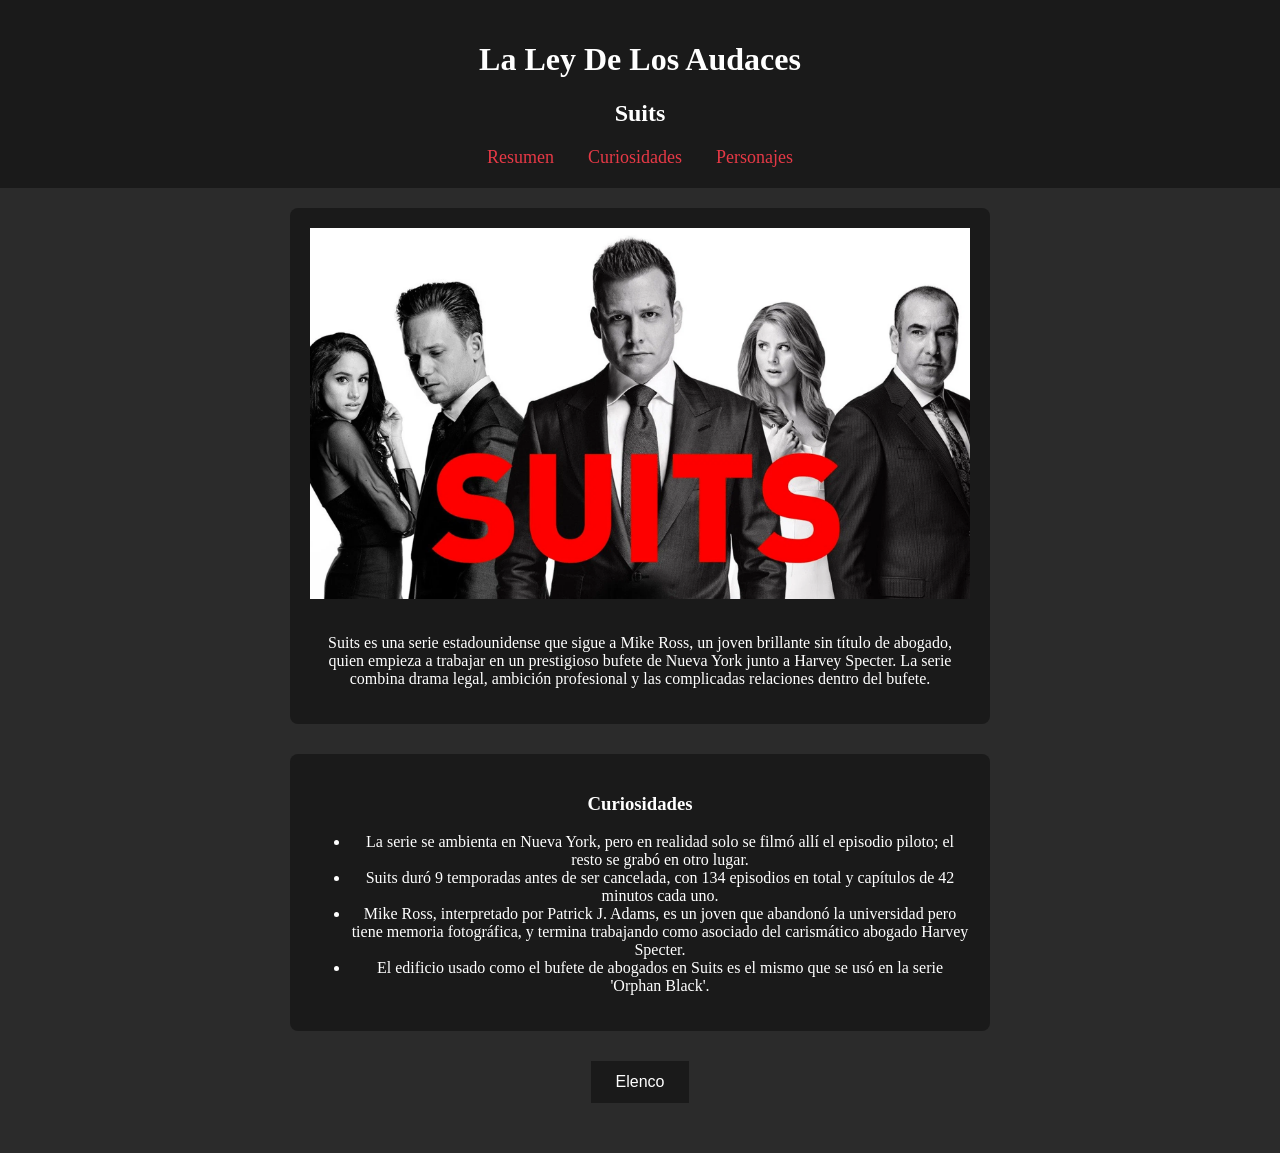
<file: programcion-web/PRACTICA1/html/index.html>
<!DOCTYPE html>
<html lang="es">
<head>
    <meta charset="UTF-8">
    <title><Mi Serie Favorita></title>
    <link rel="stylesheet" href="css/styles.css">
</head>
<body>

<header>
    <h1> La Ley De Los Audaces </h1>
    <h2> Suits </h2>
    <nav>
        <a href="#resumen">Resumen</a>
        <a href="#curiosidades">Curiosidades</a>
        <a href="#personajes">Personajes</a>
    </nav>
</header>
<main>


<section id="resumen">
   <img src="Rsc/suits.webp" alt="Los Que No Pierden">
   <p>Suits es una serie estadounidense que sigue a Mike Ross, un joven brillante sin título de abogado, quien empieza a trabajar en un prestigioso bufete de Nueva York junto a Harvey Specter. La serie combina drama legal, ambición profesional y las complicadas relaciones dentro del bufete.</p>

</section>

<section id="curiosidades">
    <h3> Curiosidades </h3>
    <ul>
        <li>La serie se ambienta en Nueva York, pero en realidad solo se filmó allí el episodio piloto; el resto se grabó en otro lugar.</li>
        
        <li>Suits duró 9 temporadas antes de ser cancelada, con 134 episodios en total y capítulos de 42 minutos cada uno.</li>
        <li>Mike Ross, interpretado por Patrick J. Adams, es un joven que abandonó la universidad pero tiene memoria fotográfica, y termina trabajando como asociado del carismático abogado Harvey Specter.</li>
        <li>El edificio usado como el bufete de abogados en Suits es el mismo que se usó en la serie 'Orphan Black'.</li>
        
    </ul>

</section>

<section id="personajes">
    <a href="https://es.wikipedia.org/wiki/Anexo:Personajes_de_Suits">
        <button>Elenco</button>
    </a>

</section>

</main>

</body>
</html>
</file>
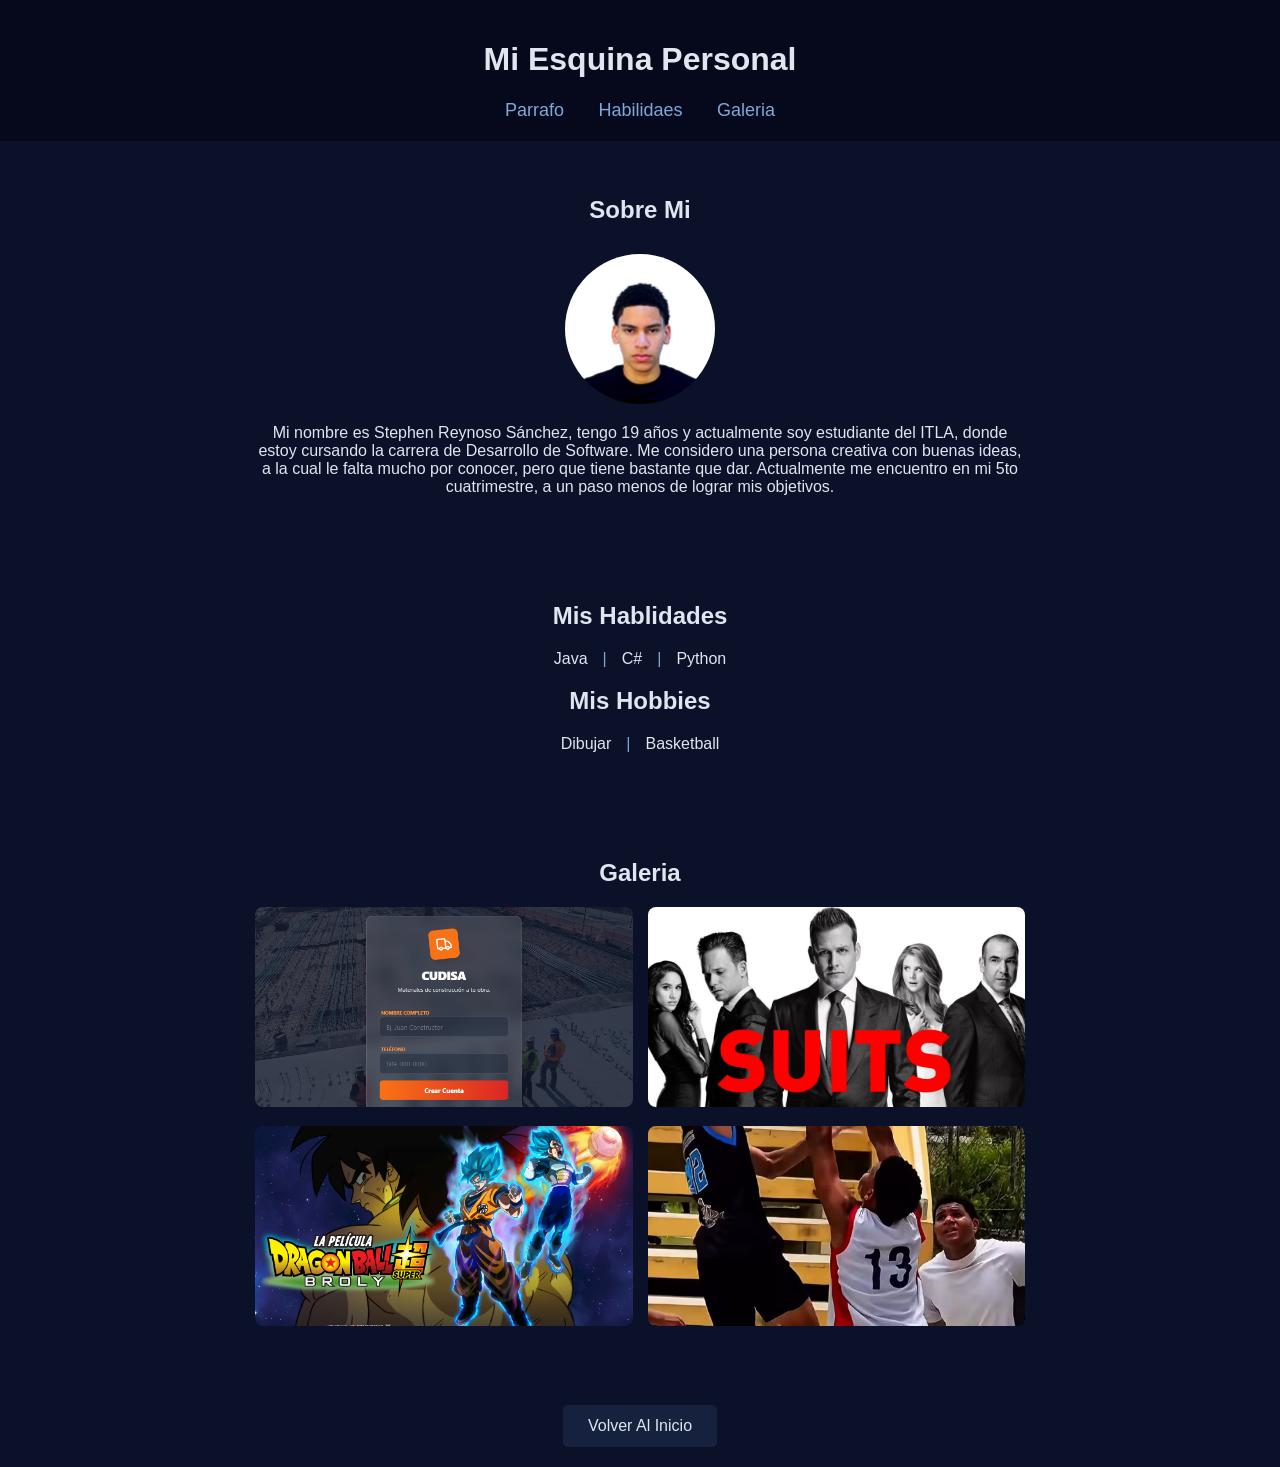
<file: programcion-web/PRACTICA2/html/index.html>
<!DOCTYPE html>
<html lang="es">
<head>
    <meta charset="UTF-8">
    <title>Mi Esquina Personal</title>
    <link rel="stylesheet" href="css/styles.css">
</head>
<body>

   



    <header id="inicio">

    <h1> Mi Esquina Personal </h1>
    <nav>
        <a href="#parrafo">Parrafo</a>

        <a href="#habilidades">Habilidaes</a>


         <a href="#galeria">Galeria</a>



    </nav>
</header>

<main>


    <section id= "parrafo">

        <h2> Sobre Mi </h2>
        
         <img src="res/perfil.jpeg" alt="foto de perfil" class="foto-perfil">

        <p>Mi nombre es Stephen Reynoso Sánchez, tengo 19 años y actualmente soy estudiante del ITLA,
             donde estoy cursando la carrera de Desarrollo de Software. Me considero una persona creativa con buenas ideas, a la cual le falta mucho por conocer, pero que tiene bastante que dar. Actualmente me encuentro en mi 5to cuatrimestre, a un paso menos de lograr mis objetivos.</p>
    </section>
        


       
     <section id= "habilidades">
            <h2> Mis Hablidades </h2>
            <ul>

             <li>Java</li>
             <li>C#</li>
             <li>Python</li>
            
    
            </ul>
            <h2> Mis Hobbies </h2>
             <ul>

             <li>Dibujar</li>
             <li>Basketball</li>
            
    
            </ul>
        
    </section>

     <section id="galeria">
            <h2>Galeria</h2>
            <div class="galeria-grid">
             <div class="galeria-item">
                    <img src="res/cudisa.png" alt="mi proyecto">
             </div>
             <div class="galeria-item">
                    <img src="res/suits.webp" alt="mi serie fav">
             </div>
             <div class="galeria-item">
                    <img src="res/super-broly.jpg" alt="mi pelicula fav">
             </div>
            <div class="galeria-item">
                    <img src="res/basket.jpeg" alt="mi hobbie">
                </div>
            </div>
        </section>


  

      <a href="#inicio"><button>Volver Al Inicio</button>


      </a>

   

</main>

    </body>
    </html>
</file>
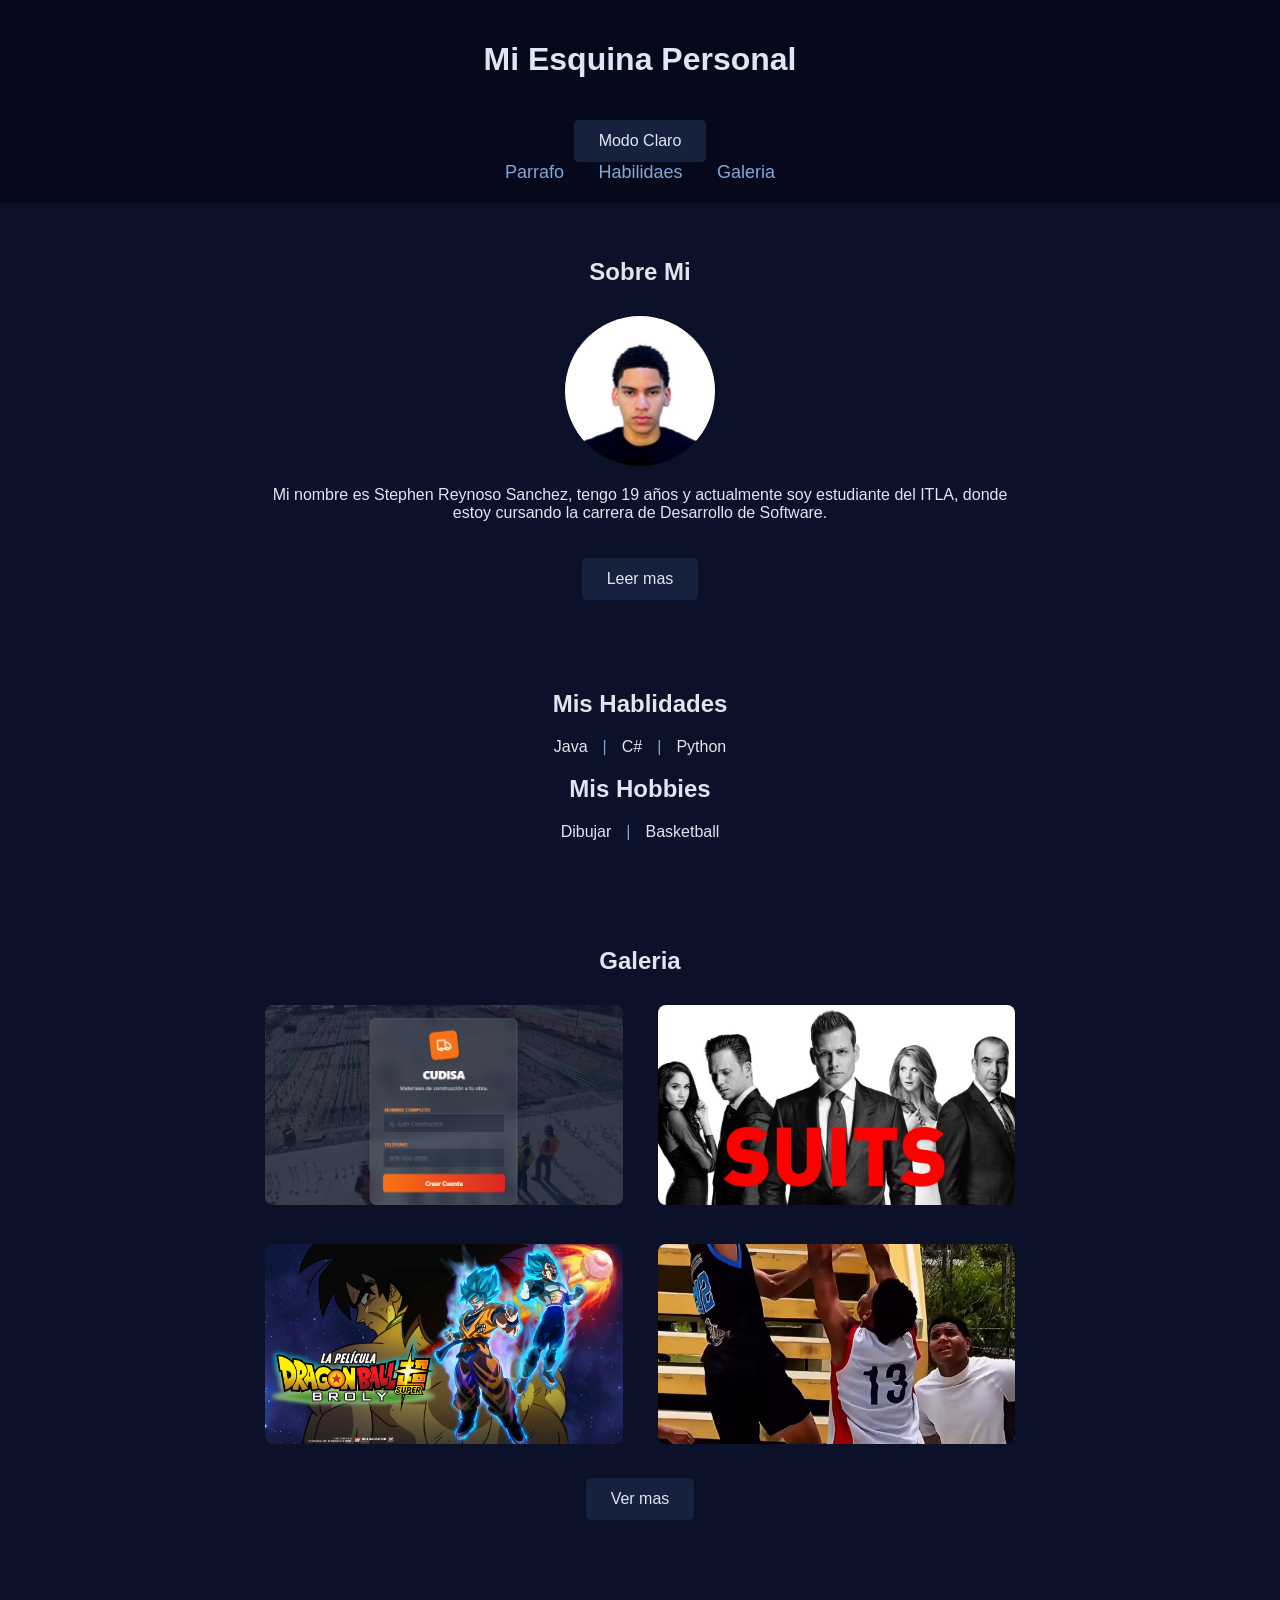
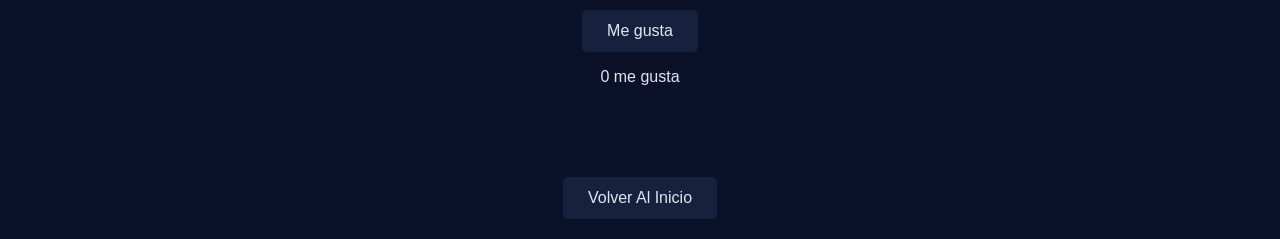
<file: programcion-web/PRACTICA3/code/index.html>
<!DOCTYPE html>
<html lang="es">
<head>
    <meta charset="UTF-8">
    <title>Mi Esquina Personal</title>
    <link rel="stylesheet" href="styles.css">
</head>
<body>

    <header id="inicio">
        <h1> Mi Esquina Personal </h1>
        <button id="btn-tema">Modo Claro</button>
        <nav>
            <a href="#parrafo">Parrafo</a>
            <a href="#habilidades">Habilidaes</a>
            <a href="#galeria">Galeria</a>
        </nav>
    </header>

    <main>
        <section id="parrafo">
            <h2> Sobre Mi </h2>
            <img src="res/perfil.jpeg" alt="foto de perfil" class="foto-perfil">
            
            <p>Mi nombre es Stephen Reynoso Sanchez, tengo 19 años y actualmente soy estudiante del ITLA, donde estoy cursando la carrera de Desarrollo de Software. 
            <span id="texto-extra" class="oculto">Me considero una persona creativa con buenas ideas, a la cual le falta mucho por conocer, pero que tiene bastante que dar. Actualmente me encuentro en mi 5to cuatrimestre, a un paso menos de lograr mis objetivos.</span>
            </p>
            
            <button id="btn-leer">Leer mas</button>
        </section>
        
        <section id="habilidades">
            <h2> Mis Hablidades </h2>
            <ul>
                <li>Java</li>
                <li>C#</li>
                <li>Python</li>
            </ul>
            <h2> Mis Hobbies </h2>
            <ul>
                <li>Dibujar</li>
                <li>Basketball</li>
            </ul>
        </section>

        <section id="galeria">
            <h2>Galeria</h2>
            <div class="galeria-grid">
                <div class="galeria-item">
                    <img src="res/cudisa.png" alt="mi proyecto">
                    <p class="desc-galeria oculto">Mi proyecto personal de programacion</p>
                </div>
                <div class="galeria-item">
                    <img src="res/suits.webp" alt="mi serie fav">
                    <p class="desc-galeria oculto">Mi serie favorita "ley de los audaces"</p>
                </div>
                <div class="galeria-item">
                    <img src="res/super-broly.jpg" alt="mi pelicula fav">
                    <p class="desc-galeria oculto">La pelicula que mas me gusta, dragon ball super broly</p>
                </div>
                <div class="galeria-item">
                    <img src="res/basket.jpeg" alt="mi hobbie">
                    <p class="desc-galeria oculto">El deporte en el que mejor me desempeno y al mismo tiempo mi hobbie</p>
                </div>
            </div>
            <button id="btn-galeria">Ver mas</button>
        </section>
        
        <section id="interaccion">
            <button id="btn-like">Me gusta</button>
            <p><span id="contador-likes">0</span> me gusta</p>
        </section>

        <a href="#inicio"><button>Volver Al Inicio</button></a>
    </main>

    <script src="script.js"></script>
</body>
</html>
</file>
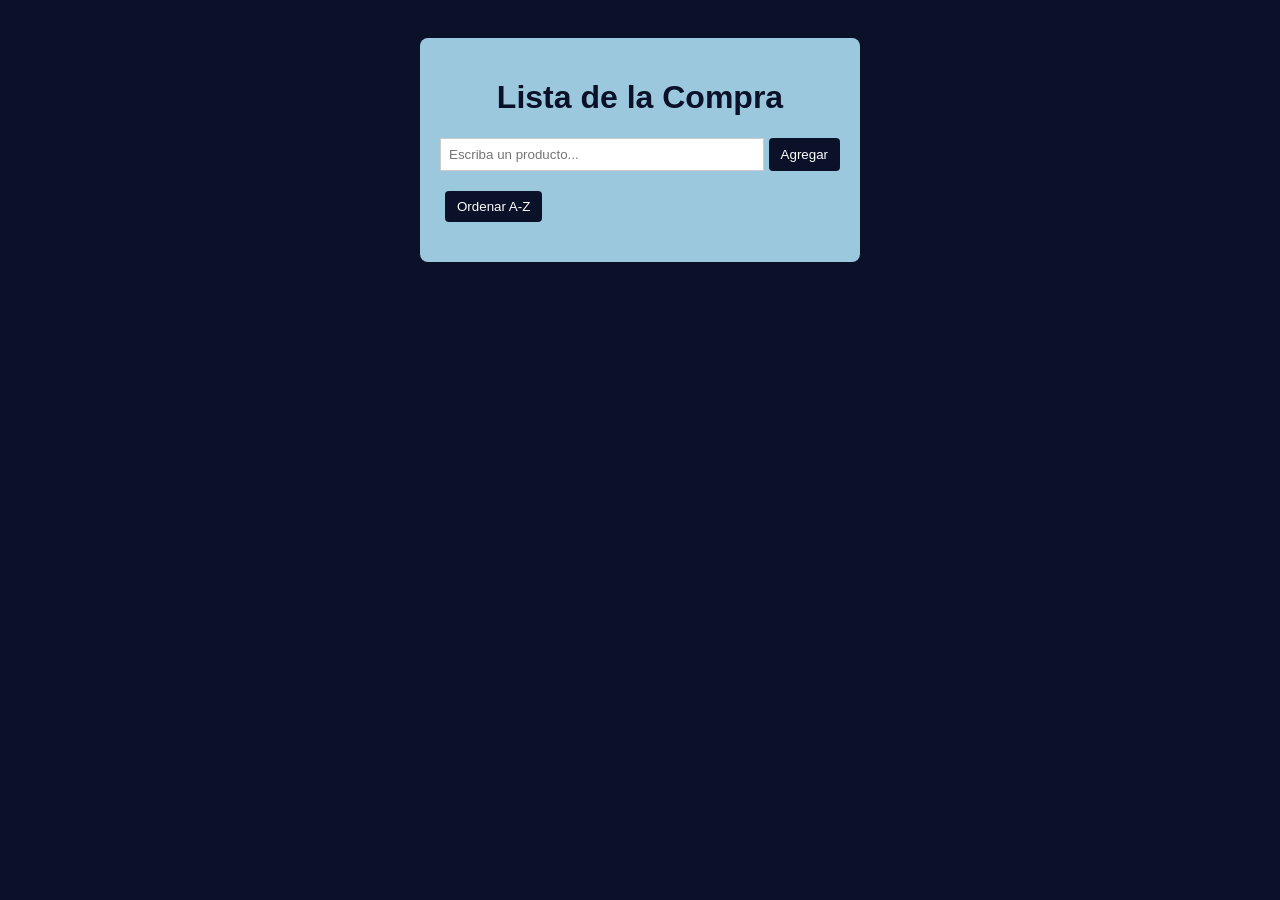
<file: programcion-web/PRACTICA4/code/index.html>
<!DOCTYPE html>
<html lang="es">
<head>
    <meta charset="UTF-8">
    <title>Lista de Compras</title>
    <link rel="stylesheet" href="styles.css">
</head>
<body>
    <div class="contenedor">
        <h1>Lista de la Compra</h1>
        
        <div class="controles">
            <input type="text" id="input-producto" placeholder="Escriba un producto...">
            <button id="btn-agregar">Agregar</button>
        </div>

        <div class="acciones">
            <button id="btn-ordenar">Ordenar A-Z</button>
        </div>

        <ul id="lista-productos">
        </ul>
    </div>
    <script src="script.js"></script>
</body>
</html>
</file>
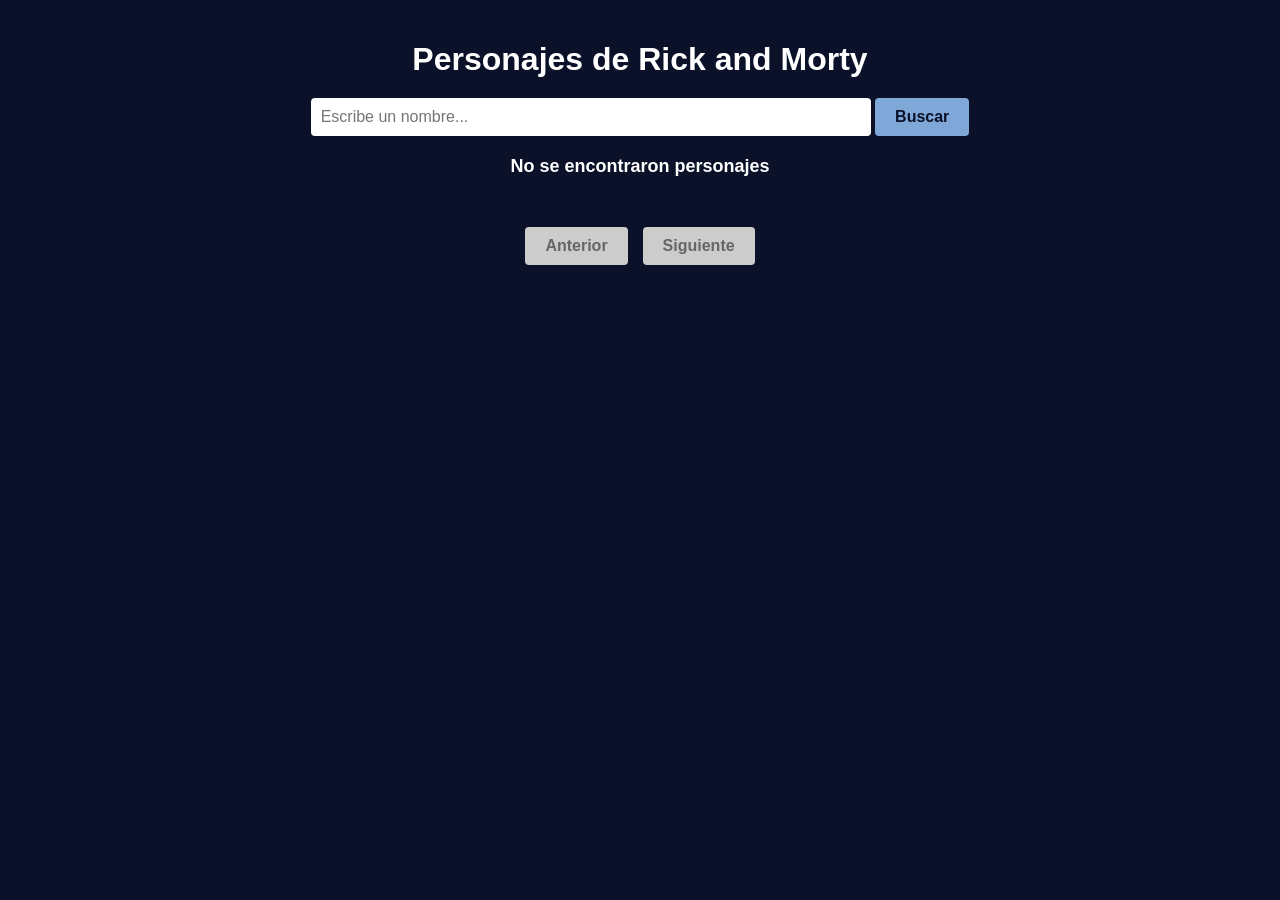
<file: programcion-web/PRACTICA5/code/index.html>
<!DOCTYPE html>
<html lang="es">
<head>
    <meta charset="UTF-8">
    <title>Explorador de Rick and Morty</title>
    <link rel="stylesheet" href="styles.css">
</head>
<body>
    <div class="contenedor-principal">
        <h1>Personajes de Rick and Morty</h1>
        
        <div class="controles-busqueda">
            <input type="text" id="input-busqueda" placeholder="Escribe un nombre...">
            <button id="btn-buscar">Buscar</button>
        </div>

        <p id="mensaje"></p>

        <div id="contenedor-tarjetas">
        </div>

        <div class="paginacion">
            <button id="btn-anterior">Anterior</button>
            <button id="btn-siguiente">Siguiente</button>
        </div>
    </div>
    <script src="script.js"></script>
</body>
</html>
</file>
<file: programcion-web/PRACTICA1/html/css/styles.css>
body {
    margin: 0;
    padding: 0;
    background-color: #2b2b2b;
    color: #f2f2f2;
    font-family: Georgia, serif;
    text-align: center;
}

header {
    background-color: #1a1a1a;
    color: white;
    padding: 20px;
}

nav a {
    color: #e63946;
    margin: 0 15px;
    text-decoration: none;
    font-size: 18px;
}

nav a:hover {
    color: #ffffff;
    background-color: #e63946;
    text-decoration: underline;
}

main {
    max-width: 700px;
    margin: 0 auto;
    padding: 20px;
}

section {
    margin-bottom: 30px;
}

#resumen,
#curiosidades {
    background-color: #1a1a1a;
    color: #ffffff;
    padding: 20px;
    border-radius: 8px;
}

img {
    max-width: 100%;
    margin-bottom: 15px;
}

button {
    background-color: #1a1a1a;
    color: white;
    font-size: 16px;
    padding: 12px 25px;
    border: none;
    cursor: pointer;
}

button:hover {
    background-color: #e63946;
}
</file>
<file: programcion-web/PRACTICA2/html/css/styles.css>
body {
    margin: 0;
    padding: 0;
    background-color: #0a1128;
    color: #e0e6f0;
    font-family: Verdana, sans-serif;
    text-align: center;
}

header {
    background-color: #06091c;
    padding: 20px;
}

nav a {
    color: #7fa8d9;
    margin: 0 15px;
    text-decoration: none;
    font-size: 18px;
}

nav a:hover {
    color: #ffffff;
    text-decoration: underline;
}

main {
    max-width: 800px;
    margin: 0 auto;
    padding: 20px;
}

section {
    margin-bottom: 40px;
    padding: 15px;
}

.foto-perfil {
    width: 150px;
    height: 150px;
    object-fit: cover;
    border-radius: 50%;
    margin-top: 10px;
}





#habilidades ul {
    display: flex;
    justify-content: center;
      gap: 15px;
    list-style: none;
    padding: 0;
}




#habilidades li {
    font-size: 16px;
}

#habilidades li:not(:last-child)::after {
    content: "|";
    margin-left: 15px;
    color: #7fa8d9;
}





.galeria-grid {
    display: grid;
    grid-template-columns: repeat(2, 1fr);
      gap: 15px;
    margin-top: 20px;
}




.galeria-item img {
    width: 100%;
    height: 200px;
    object-fit: cover;
    border-radius: 8px;
}

button {
    background-color: #16213e;
    color: #e0e6f0;
    font-size: 16px;
    padding: 12px 25px;
    border: none;
    border-radius: 5px;
    cursor: pointer;
    margin-top: 20px;
}

button:hover {
    background-color: #7fa8d9;
    color: #0a1128;
}
</file>
<file: programcion-web/PRACTICA3/code/styles.css>
body {
    margin: 0;
    padding: 0;
    background-color: #0a1128;
    color: #e0e6f0;
    font-family: Verdana, sans-serif;
    text-align: center;
}

body.modo-claro {
    background-color: #f4f4f4;
    color: #111;
}

body.modo-claro header {
    background-color: #ddd;
}

body.modo-claro nav a {
    color: #333;
}

body.modo-claro button {
    background-color: #007bff;
    color: #fff;
}

body.modo-claro button:hover {
    background-color: #0056b3;
}

body.modo-claro .desc-galeria {
    color: #333;
}

header {
    background-color: #06091c;
    padding: 20px;
}

nav a {
    color: #7fa8d9;
    margin: 0 15px;
    text-decoration: none;
    font-size: 18px;
}

nav a:hover {
    color: #ffffff;
    text-decoration: underline;
}

main {
    max-width: 800px;
    margin: 0 auto;
    padding: 20px;
}

section {
    margin-bottom: 40px;
    padding: 15px;
}

.foto-perfil {
    width: 150px;
    height: 150px;
    object-fit: cover;
    border-radius: 50%;
    margin-top: 10px;
}

#habilidades ul {
    display: flex;
    justify-content: center;
    gap: 15px;
    list-style: none;
    padding: 0;
}

#habilidades li {
    font-size: 16px;
}

#habilidades li:not(:last-child)::after {
    content: "|";
    margin-left: 15px;
    color: #7fa8d9;
}

.galeria-grid {
    display: grid;
    grid-template-columns: repeat(2, 1fr);
    gap: 15px;
    margin-top: 20px;
}

.galeria-item {
    padding: 10px;
}

.galeria-item img {
    width: 100%;
    height: 200px;
    object-fit: cover;
    border-radius: 8px;
}

.desc-galeria {
    margin-top: 10px;
    font-size: 14px;
    color: #7fa8d9;
}

button {
    background-color: #16213e;
    color: #e0e6f0;
    font-size: 16px;
    padding: 12px 25px;
    border: none;
    border-radius: 5px;
    cursor: pointer;
    margin-top: 20px;
}

button:hover {
    background-color: #7fa8d9;
    color: #0a1128;
}

.oculto {
    display: none;
}
</file>
<file: programcion-web/PRACTICA4/code/styles.css>
body {
    font-family: Arial, sans-serif;
    background-color: #0a1128;
    padding: 30px 20px;
}

.contenedor {
    background-color: rgb(155, 200, 221);
    max-width: 400px;
    margin: 0 auto;
    padding: 20px;
    border-radius: 8px;
}

h1 {
    text-align: center;
    color: #0a1128;
}

.controles {
    display: flex;
    margin-bottom: 20px;
}

#input-producto {
    flex-grow: 1;
    padding: 8px;
    border: 1px solid #ccc;
}

button {
    padding: 8px 12px;
    cursor: pointer;
    background-color: #0a1128;
    color: white;
    border: none;
    margin-left: 5px;
    border-radius: 4px;
}

.acciones {
    margin-bottom: 20px;
}

ul {
    list-style: none;
    padding: 0;
}

li {
    display: flex;
    align-items: center;
    background-color: #f4f4f4;
    margin-bottom: 10px;
    padding: 10px;
    border-radius: 4px;
}

li.completado span {
    text-decoration: line-through;
    color: gray;
}

li span {
    flex-grow: 1;
    margin-left: 10px;
}

.btn-eliminar {
    background-color: red;
    color: white;
    border: none;
}
</file>
<file: programcion-web/PRACTICA5/code/styles.css>
body {
    font-family: Arial, sans-serif;
    background-color: #0a1128;
    color: white;
    margin: 0;
    padding: 20px;
    text-align: center;
}

.contenedor-principal {
    max-width: 900px;
    margin: 0 auto;
}

h1 {
    margin-bottom: 20px;
}

.controles-busqueda {
    margin-bottom: 20px;
}

#input-busqueda {
    padding: 10px;
    width: 60%;
    font-size: 16px;
    border: none;
    border-radius: 4px;
}

button {
    padding: 10px 20px;
    font-size: 16px;
    background-color: #7fa8d9;
    color: #0a1128;
    border: none;
    border-radius: 4px;
    cursor: pointer;
    font-weight: bold;
}

button:disabled {
    background-color: #cccccc;
    color: #666666;
    cursor: not-allowed;
}

#mensaje {
    font-size: 18px;
    margin-bottom: 20px;
    font-weight: bold;
}

#contenedor-tarjetas {
    display: grid;
    grid-template-columns: repeat(auto-fit, minmax(200px, 1fr));
    gap: 20px;
    margin-bottom: 30px;
}

.tarjeta {
    background-color: white;
    color: black;
    padding: 15px;
    border-radius: 8px;
}

.tarjeta img {
    width: 100%;
    border-radius: 4px;
}

.tarjeta h3 {
    margin: 10px 0;
}

.tarjeta p {
    margin: 5px 0;
    font-size: 14px;
}

.paginacion {
    display: flex;
    justify-content: center;
    gap: 15px;
    margin-bottom: 40px;
}
</file>
